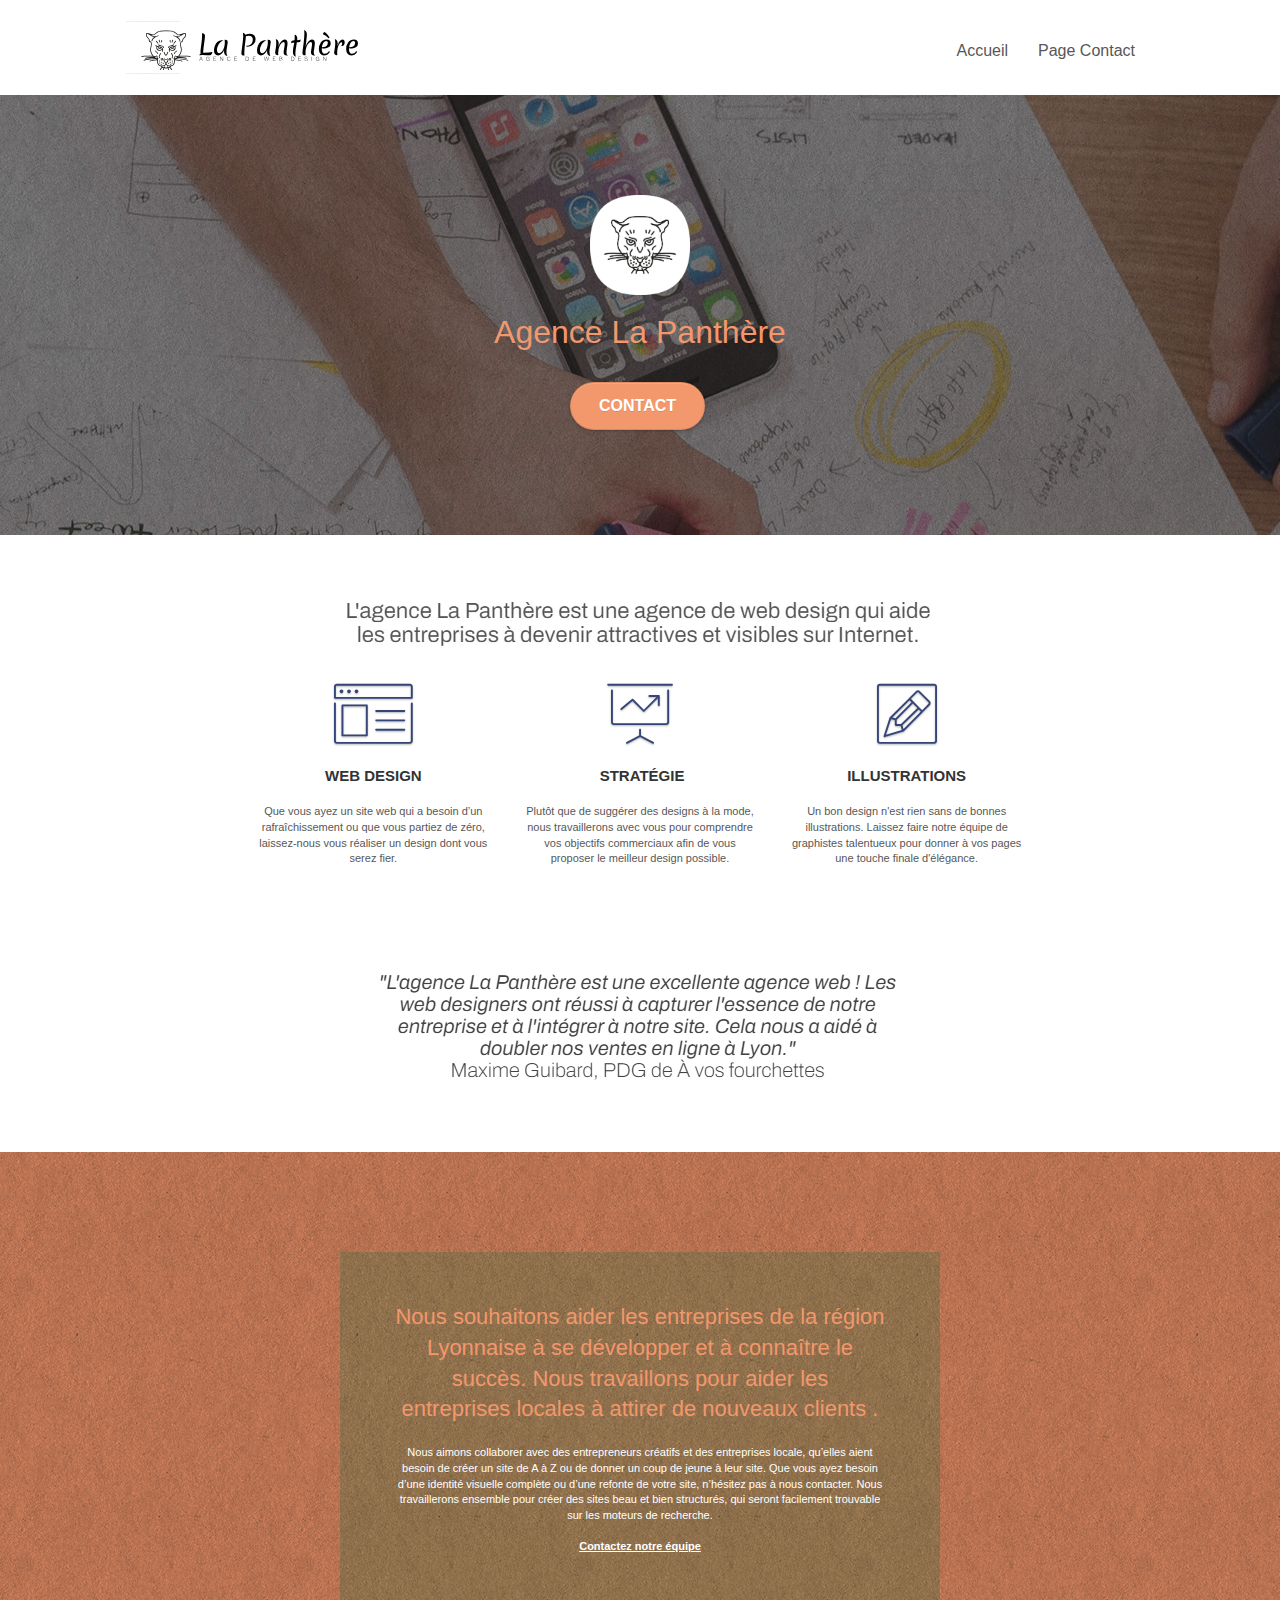
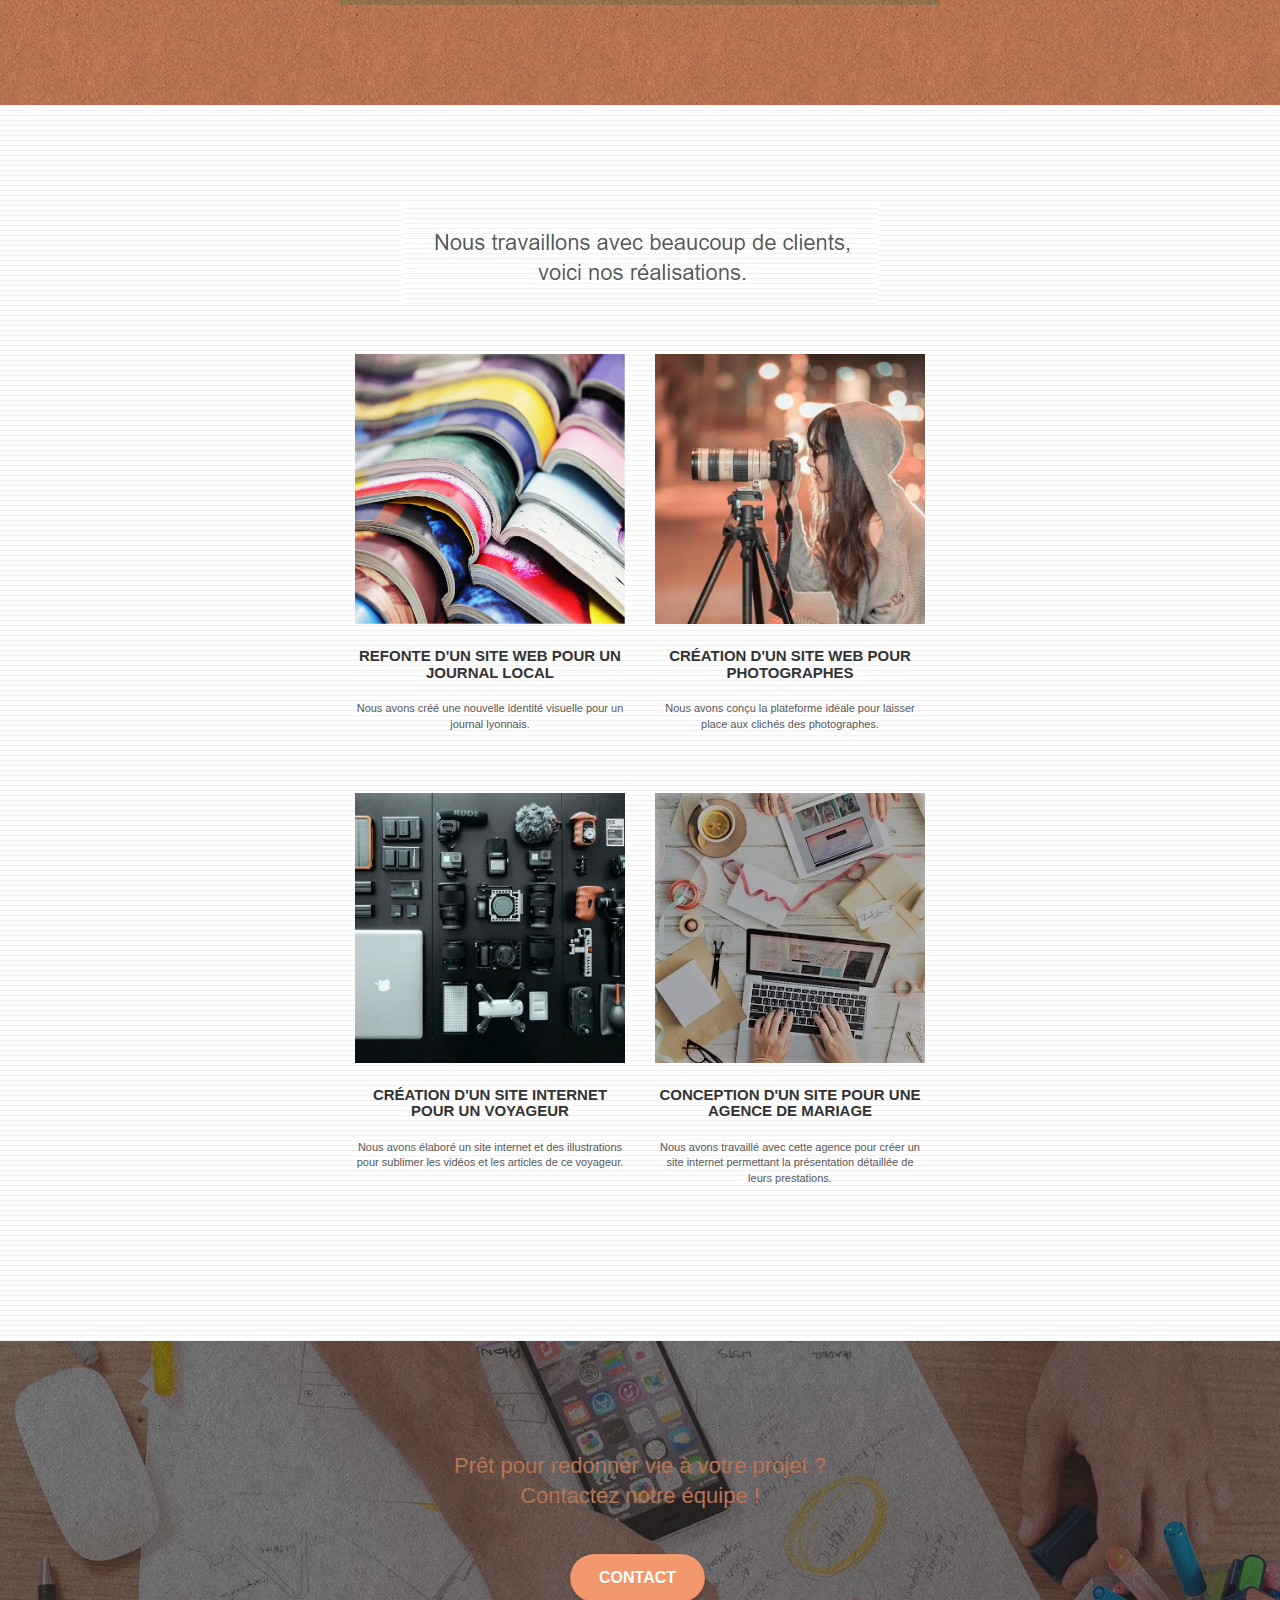
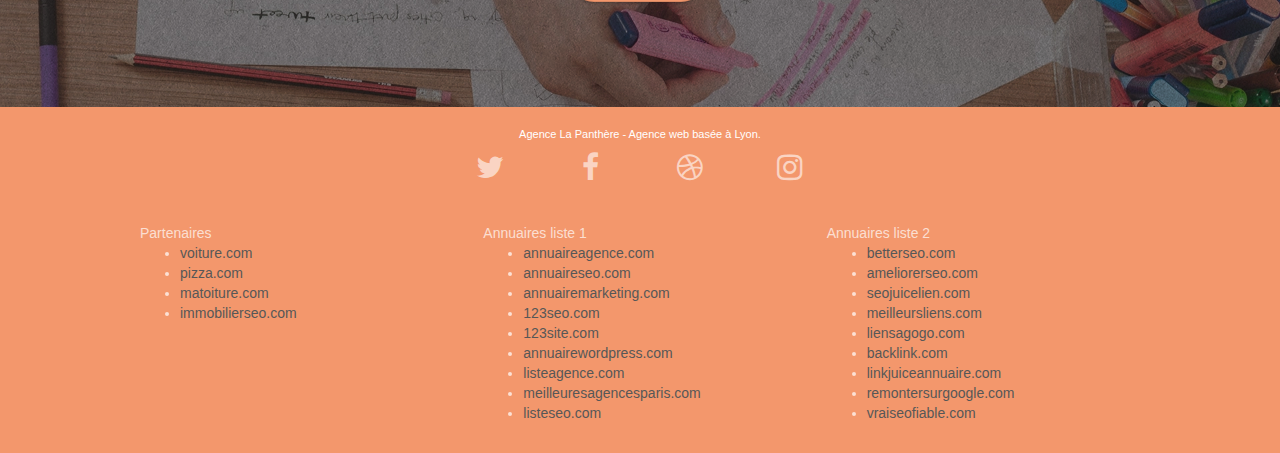
<file: index.html>
<!doctype html>
<html lang="Default">
<head>
    <meta charset="utf-8">
    <meta name="keywords" content="seo, google, site web, site internet, agence design paris, agence design, agence design,agence design,agence design,agence design,agence design,agence design,agence design,agence design">
	<meta name="google-site-verification" content="s9xJq3StBCVJVe2LNOdQ00LNfkdAblYZFu-t0XxMb1U" />
    <meta name="description" content="">
    <meta name="viewport" content="width=device-width, initial-scale=1.0, viewport-fit=cover">
    <link rel="shortcut icon" type="image/png" href="favicon.jpg">
    
	<link rel="stylesheet" type="text/css" href="./css/bootstrap.css">
	<link rel="stylesheet" type="text/css" href="style.css">
	<link rel="stylesheet" type="text/css" href="./css/font-awesome.css">
	<link rel="stylesheet" type="text/css" href="./css/et-line.css">
	
    
	<script src="./js/jquery-2.1.0.js"></script>
	<script src="./js/bootstrap.js"></script>
	<script src="./js/blocs.js"></script>
	<script src="./js/jquery.touchSwipe.js" defer></script>
	<script src="./js/gmaps.js"></script>

    <title>.</title>

    
<!-- Analytics -->
 
<!-- Analytics END -->
    
</head>
<body>
<!-- Principal conteneur -->
<div class="page-container">
    
<!-- bloc-0 -->
<div class="bloc bgc-white l-bloc " id="bloc-0">
	<div class="container bloc-sm">

		<nav class="navbar row">
			<div class="navbar-header">
				<div class="keywords" style="color:#cccccc;font-size:1px;">Agence web à paris, stratégie web, web design, illustrations, design de site web, site web, web, internet, site internet, site</div>
				<a class="navbar-brand" href="index.html"><img src="img/agence-la-panthere-monochrome.svg" alt="paris web design logo agence web meilleure agence" height="40" /></a>
				<div class="keywords" style="color:#cccccc;font-size:1px;">Agence web à paris, stratégie web, web design, illustrations, design de site web, site web, web, internet, site internet, site</div>
				<button id="nav-toggle" type="button" class="ui-navbar-toggle navbar-toggle" data-toggle="collapse" data-target=".navbar-1">
					<span class="sr-only">Toggle navigation</span><span class="icon-bar"></span><span class="icon-bar"></span><span class="icon-bar"></span>
				</button>
			</div>
			<div class="collapse navbar-collapse navbar-1 special-dropdown-nav">
				<ul class="site-navigation nav navbar-nav">
					<li>
						<a href="index.html">Accueil</a>
					</li>
					<li>
					</li>
					<li>
						<a href="contact.html">Page Contact</a>
					</li>
				</ul>
			</div>
		</nav>
	</div>
</div>
<!-- bloc-0 END -->

<!-- bloc-1-presentation -->
<div class="bloc bgc-dark-slate-blue bg-banniere d-bloc bg-t-edge bloc-bg-texture texture-paper b-parallax" id="bloc-1-hero">
	<div class="container bloc-lg">
		<div class="row tight-width-whitespace">
			<div class="col-sm-12">
				<img src="img/logo.webp" class="center-block image-resize-mode" width="100" alt="Agence La Panthère, agence web paris, création logo paris" />
				<h1 class="text-center hero-bloc-text tc-white ">
					Agence La Panthère
				</h1>
				<div class="text-center">
					<a href="contact.html" class="btn btn-lg btn-clean btn-rd cta-hero btn-atomic-tangerine" id="cta-hero">Contact</a>
				</div>
			</div>
		</div>
	</div>
</div>
<!-- bloc-1-presentation END -->

<!-- bloc-2-services -->
<div class="bloc bgc-white l-bloc" id="bloc-2-services">
	<div class="container bloc-md">
		<div class="row">
			<div class="col-sm-12 text-center">
				<img alt="agence web, agence web paris, web design paris, stratégie web" src="img/title.webp" />
			</div>
		</div>
		<div class="row voffset-lg med-width-whitespace">
			<div class="col-sm-4">
				<div class="text-center">
					<span class="et-icon-browser sm-shadow icon-dark-slate-blue icons icon-lg"></span>
				</div>
				<h3 class="mg-md text-center">
					Web design
				</h3>
				<p class="text-center ">
					Que vous ayez un site web qui a besoin d&rsquo;un rafraîchissement ou que vous partiez de zéro, laissez-nous vous réaliser un design dont vous serez fier.
				</p>
			</div>
			<div class="col-sm-4">
				<div class="text-center">
					<span class="et-icon-presentation sm-shadow icon-dark-slate-blue icons icon-lg"></span>
				</div>
				<h3 class="mg-md text-center">
					&nbsp;Stratégie
				</h3>
				<p class="text-center ">
					Plutôt que de suggérer des designs à la mode, nous travaillerons avec vous pour comprendre vos objectifs commerciaux afin de vous proposer le meilleur design possible.<br>
				</p>
			</div>
			<div class="col-sm-4">
				<div class="text-center">
					<span class="et-icon-edit sm-shadow icon-dark-slate-blue icons icon-lg"></span>
				</div>
				<h3 class="mg-md text-center">
					Illustrations
				</h3>
				<p class="text-center ">
					Un bon design n'est rien sans de bonnes illustrations. Laissez faire notre équipe de graphistes talentueux pour donner à vos pages une touche finale d'élégance.
				</p>
			</div>
		</div>
		<div class="row voffset-lg voffset">
			<div class="col-xs-12 col-md-8 col-md-offset-2 text-center">
				<img alt="agence web, agence web paris, web design paris, stratégie web" src="img/citation.webp" />

			</div>
		</div>
	</div>
</div>
<!-- bloc-2-services END -->

<!-- bloc-3-what-i-do -->
<div class="bloc tc-white bgc-atomic-tangerine bg-presentation d-bloc bloc-bg-texture texture-paper b-parallax" id="bloc-3-what-i-do">
	<div class="container bloc-lg">
		<div class="row tight-width-whitespace black-background">
			<div class="col-sm-12">
				<h2 class="mg-md text-center tc-white">
					Nous souhaitons aider les entreprises de la région Lyonnaise à se développer et à connaître le succès. Nous travaillons pour aider les entreprises locales à attirer de nouveaux clients .<br>
				</h2>
				<p class="text-center white">
					Nous aimons collaborer avec des entrepreneurs créatifs et des entreprises locale, qu’elles aient besoin de créer un site de A à Z ou de donner un coup de jeune à leur site. Que vous ayez besoin d’une identité visuelle complète ou d’une refonte de votre site, n’hésitez pas à nous contacter. Nous travaillerons ensemble pour créer des sites beau et bien structurés, qui seront facilement trouvable sur les moteurs de recherche. <br><br><a class="ltc-white bold-link" href="contact.html">Contactez notre équipe</a><br>
				</p>
			</div>
		</div>
	</div>
</div>
<!-- bloc-3-what-i-do END -->

<!-- bloc-4-portfolio -->
<div class="bloc bgc-white bg-lines-h2-bg bg-repeat l-bloc" id="bloc-4-portfolio">
	<div class="container bloc-lg">
		<div class="row">
			<div class="col-sm-12 text-center">
				<img alt="agence web, agence web paris, web design paris, stratégie web" src="img/title2.webp" />
			</div>
		</div>
		<div class="row tight-width-whitespace portfolio-row">
			<div class="col-sm-6">
				<a href="#" data-lightbox="img/1.webp" data-gallery-id="gallery-1" data-caption="Refonte d'un site web pour un journal local" data-frame="snapshot-lb"><img src="img/1.webp" alt="paris web design logo agence web meilleure agence et refonte site web journal" class="img-responsive portfolio-thumb" /></a>
				<h3 class="mg-md text-center">
					Refonte d'un site web pour un journal local
				</h3>
				<p class="text-center">
					Nous avons créé une nouvelle identité visuelle pour un journal lyonnais.
				</p>
			</div>
			<div class="col-sm-6">
				<a href="#" data-lightbox="img/2.webp" data-gallery-id="gallery-1" data-caption="Création d'un site web pour photographes" data-frame="snapshot-lb"><img src="img/2.webp" class="img-responsive portfolio-thumb" alt="paris web design logo agence web meilleure agence, Création d'un site web pour photographes" /></a>
				<h3 class="mg-md text-center">
					Création d'un site web pour photographes
				</h3>
				<p class="text-center">
					Nous avons conçu la plateforme idéale pour laisser place aux clichés des photographes.
				</p>
			</div>
		</div>
		<div class="row tight-width-whitespace portfolio-row">
			<div class="col-sm-6">
				<a href="#" data-lightbox="img/3.webp" data-gallery-id="gallery-1" data-caption="Création d'un site internet pour un voyageur" data-frame="snapshot-lb"><img src="img/3.webp" class="img-responsive portfolio-thumb" alt="paris web design logo agence web meilleure agence, Création d'un site web pour voyageur"/></a>
				<h3 class="mg-md text-center">
					Création d'un site internet pour un voyageur
				</h3>
				<p class="text-center">
					Nous avons élaboré un site internet et des illustrations pour sublimer les vidéos et les articles de ce voyageur.
				</p>
			</div>
			<div class="col-sm-6">
				<a href="#" data-lightbox="img/4.webp" data-gallery-id="gallery-1" data-caption="Conception d'un site pour une agence de mariage" data-frame="snapshot-lb"><img src="img/4.webp" class="img-responsive portfolio-thumb" alt="paris web design logo agence web meilleure agence, Création d'un site web pour agence de mariage" /></a>
				<h3 class="mg-md text-center">
					Conception d'un site pour une agence de mariage
				</h3>
				<p class="text-center">
					Nous avons travaillé avec cette agence pour créer un site internet permettant la présentation détaillée de leurs prestations.
				</p>
			</div>
		</div>
	</div>
</div>
<!-- bloc-4-portfolio END -->

<!-- bloc-5-cta -->
<div class="bloc bgc-dark-slate-blue bg-banniere d-bloc bloc-bg-texture texture-paper" id="bloc-5-cta">
	<div class="container bloc-lg">
		<div class="row">
			<h2 class="mg-md text-center tc-white">
				Prêt pour redonner vie à votre projet ?<br>Contactez notre équipe !
			</h2>
			<div class="col-sm-12 text-center">
				<a href="contact.html" class="btn btn-atomic-tangerine btn-clean btn-rd btn-lg cta-hero">Contact</a>
			</div>
		</div>
	</div>
</div>
<!-- bloc-5-cta END -->

<!-- Footer - bloc-8 -->
<div class="bloc bgc-atomic-tangerine d-bloc" id="bloc-8">
	<div class="container bloc-sm">
		<div class="row">
			<div class="col-sm-12">
				<p class="text-center white">
					Agence La Panthère - Agence web basée à Lyon.<br>
				</p>
				<div class="row row-no-gutters social">
					<div class="col-sm-3">
						<div class="text-center">
							<a class="social" href="index.html"><span class="fa fa-twitter icon-md"></span></a>
						</div>
					</div>
					<div class="col-sm-3">
						<div class="text-center">
							<a class="social" href="index.html"><span class="fa fa-facebook icon-md"></span></a>
						</div>
					</div>
					<div class="col-sm-3">
						<div class="text-center">
							<a class="social" href="index.html"><span class="fa fa-dribbble icon-md"></span></a>
						</div>
					</div>
					<div class="col-sm-3">
						<div class="text-center">
							<a class="social" href="index.html"><span class="fa fa-instagram icon-md"></span></a>
						</div>
					</div>
					<div class="keywords" style="color:#F3976C;">Agence web à paris, stratégie web, web design, illustrations, design de site web, site web, web, internet, site internet, site</div>
				</div>
				<div class="row">
					<div class="col-sm-4">
						Partenaires
							<ul>
								<li><a href="voiture.com">voiture.com</a></li>
								<li><a href="pizza.com">pizza.com</a></li>
								<li><a href="matoiture.com">matoiture.com</a></li>
								<li><a href="immobilierseo.com">immobilierseo.com</a></li>
							</ul>		
					</div>
					<div class="col-sm-4">
						Annuaires liste 1
						<ul>
							<li><a href="annuaireagence.com">annuaireagence.com</a></li>
							<li><a href="annuaireseo.com">annuaireseo.com</a></li>
							<li><a href="annuairemarketing.com">annuairemarketing.com</a></li>
							<li><a href="123seoture.com">123seo.com</a></li>
							<li><a href="123site.com">123site.com</a></li>
							<li><a href="annuairewordpress.com">annuairewordpress.com</a></li>
							<li><a href="listeagence.com">listeagence.com</a></li>
							<li><a href="meilleuresagencesparis.com">meilleuresagencesparis.com</a></li>
							<li><a href="listeseo.com">listeseo.com</a></li>
						</ul>
					</div>
					<div class="col-sm-4">
						Annuaires liste 2
						<ul>
							<li><a href="betterseo.com">betterseo.com</a></li>
							<li><a href="ameliorerseo.com">ameliorerseo.com</a></li>
							<li><a href="seojuicelien.com">seojuicelien.com</a></li>
							<li><a href="meilleursliens.com">meilleursliens.com</a></li>
							<li><a href="liensagogo.com">liensagogo.com</a></li>
							<li><a href="backlink.com">backlink.com</a></li>
							<li><a href="linkjuiceannuaire.com">linkjuiceannuaire.com</a></li>
							<li><a href="remontersurgoogle.com">remontersurgoogle.com</a></li>
							<li><a href="vraiseofiable.com">vraiseofiable.com</a></li>
						</ul>
					</div>
				</div>
			</div>
		</div>
	</div>
</div>
<!-- Footer - bloc-8 END -->

</div>
<!-- Principal conteneur END -->
    

</body>
</html>
</file>
<file: style.css>
body {
    margin: 0;
    padding: 0;
    background: #FFF;
    overflow-x: hidden;
    -webkit-font-smoothing: antialiased;
    -moz-osx-font-smoothing: grayscale;
}

a,
button {
    transition: all .3s ease-in-out;
    outline: none!important;
}

a:hover {
    text-decoration: none;
    cursor: pointer;
}

#page-loading-blocs-notifaction {
    position: fixed;
    top: 0;
    bottom: 0;
    width: 100%;
    z-index: 100000;
    background: #FFFFFF url("img/pageload-spinner.gif") no-repeat center center;
}

.bloc {
    width: 100%;
    clear: both;
    background: 50% 50% no-repeat;
    padding: 0 50px;
    -webkit-background-size: cover;
    -moz-background-size: cover;
    -o-background-size: cover;
    background-size: cover;
    position: relative;
}

.bloc .container {
    padding-left: 0;
    padding-right: 0;
}

.bloc-lg {
    padding: 100px 50px;
}

.bloc-md {
    padding: 50px;
}

.bloc-sm {
    padding: 20px 50px;
}

.bg-center,
.bg-l-edge,
.bg-r-edge,
.bg-t-edge,
.bg-b-edge,
.bg-tl-edge,
.bg-bl-edge,
.bg-tr-edge,
.bg-br-edge,
.bg-repeat {
    -webkit-background-size: auto!important;
    -moz-background-size: auto!important;
    -o-background-size: auto!important;
    background-size: auto!important;
}

.bg-repeat {
    background: repeat;
}

.bg-t-edge {
    background: top no-repeat;
}

.bloc-bg-texture::before {
    content: "";
    background-size: 2px 2px;
    position: absolute;
    top: 0;
    bottom: 0;
    left: 0;
    right: 0;
}

.texture-paper::before {
    background: url("img/texture-paper.webp");
    background-size: 280px 280px;
}

.b-parallax {
    background-attachment: fixed;
}

.d-bloc {
    color: rgba(255, 255, 255, .7);
}

.d-bloc button:hover {
    color: rgba(255, 255, 255, .9);
}

.d-bloc .icon-round,
.d-bloc .icon-square,
.d-bloc .icon-rounded,
.d-bloc .icon-semi-rounded-a,
.d-bloc .icon-semi-rounded-b {
    border-color: rgba(255, 255, 255, .9);
}

.d-bloc .divider-h span {
    border-color: rgba(255, 255, 255, .2);
}

.d-bloc .a-btn,
.d-bloc .navbar a,
.d-bloc .navbar-brand,
.d-bloc a .icon-sm,
.d-bloc a .icon-md,
.d-bloc a .icon-lg,
.d-bloc a .icon-xl,
.d-bloc h1 a,
.d-bloc h2 a,
.d-bloc h3 a,
.d-bloc h4 a,
.d-bloc h5 a,
.d-bloc h6 a,
.d-bloc p a {
    color: rgba(255, 255, 255, .6);
}

.d-bloc .a-btn:hover,
.d-bloc .navbar a:hover,
.d-bloc .navbar-brand:hover,
.d-bloc a:hover .icon-sm,
.d-bloc a:hover .icon-md,
.d-bloc a:hover .icon-lg,
.d-bloc a:hover .icon-xl,
.d-bloc h1 a:hover,
.d-bloc h2 a:hover,
.d-bloc h3 a:hover,
.d-bloc h4 a:hover,
.d-bloc h5 a:hover,
.d-bloc h6 a:hover,
.d-bloc p a:hover {
    color: rgba(255, 255, 255, 1);
}

.d-bloc .navbar-toggle .icon-bar {
    background: rgba(255, 255, 255, 1);
}

.d-bloc .btn-wire,
.d-bloc .btn-wire:hover {
    color: rgba(255, 255, 255, 1);
    border-color: rgba(255, 255, 255, 1);
}

.d-bloc .panel {
    color: rgba(0, 0, 0, .5);
}

.d-bloc .panel button:hover {
    color: rgba(0, 0, 0, .7);
}

.d-bloc .panel icon {
    border-color: rgba(0, 0, 0, .7);
}

.d-bloc .panel .divider-h span {
    border-color: rgba(0, 0, 0, .1);
}

.d-bloc .panel .a-btn {
    color: rgba(0, 0, 0, .6);
}

.d-bloc .panel .a-btn:hover {
    color: rgba(0, 0, 0, 1);
}

.d-bloc .panel .btn-wire,
.d-bloc .panel .btn-wire:hover {
    color: rgba(0, 0, 0, .7);
    border-color: rgba(0, 0, 0, .3);
}

.d-bloc .panel,
.l-bloc {
    color: rgba(0, 0, 0, .5);
}

.d-bloc .panel button:hover,
.l-bloc button:hover {
    color: rgba(0, 0, 0, .7);
}

.l-bloc .icon-round,
.l-bloc .icon-square,
.l-bloc .icon-rounded,
.l-bloc .icon-semi-rounded-a,
.l-bloc .icon-semi-rounded-b {
    border-color: rgba(0, 0, 0, .7);
}

.d-bloc .panel .divider-h span,
.l-bloc .divider-h span {
    border-color: rgba(0, 0, 0, .1);
}

.d-bloc .panel .a-btn,
.l-bloc .a-btn,
.l-bloc .navbar a,
.l-bloc .navbar-brand,
.l-bloc a .icon-sm,
.l-bloc a .icon-md,
.l-bloc a .icon-lg,
.l-bloc a .icon-xl,
.l-bloc h1 a,
.l-bloc h2 a,
.l-bloc h3 a,
.l-bloc h4 a,
.l-bloc h5 a,
.l-bloc h6 a,
.l-bloc p a {
    color: rgba(0, 0, 0, .6);
}

.d-bloc .panel .a-btn:hover,
.l-bloc .a-btn:hover,
.l-bloc .navbar a:hover,
.l-bloc .navbar-brand:hover,
.l-bloc a:hover .icon-sm,
.l-bloc a:hover .icon-md,
.l-bloc a:hover .icon-lg,
.l-bloc a:hover .icon-xl,
.l-bloc h1 a:hover,
.l-bloc h2 a:hover,
.l-bloc h3 a:hover,
.l-bloc h4 a:hover,
.l-bloc h5 a:hover,
.l-bloc h6 a:hover,
.l-bloc p a:hover {
    color: rgba(0, 0, 0, 1);
}

.l-bloc .navbar-toggle .icon-bar {
    color: rgba(0, 0, 0, .6);
}

.d-bloc .panel .btn-wire,
.d-bloc .panel .btn-wire:hover,
.l-bloc .btn-wire,
.l-bloc .btn-wire:hover {
    color: rgba(0, 0, 0, .7);
    border-color: rgba(0, 0, 0, .3);
}

.voffset {
    margin-top: 30px;
}

.voffset-lg {
    margin-top: 80px;
}

.row-no-gutters {
    margin-right: 0;
    margin-left: 0;
}

.row.row-no-gutters > [class^="col-"],
.row.row-no-gutters > [class*=" col-"] {
    padding-right: 0;
    padding-left: 0;
}

#bloc-1-hero h1 {
    font-size: 32px;
}

.navbar {
    margin-bottom: 0;
    z-index: 1;
}

.navbar-brand {
    height: auto;
    padding: 3px 15px;
    font-size: 25px;
    font-weight: normal;
    font-weight: 600;
    line-height: 44px;
}

.navbar-brand img {
    max-height: 200px;
    margin: 0 5px 0 0;
    display: inline;
}

.navbar-brand img[src$=svg] {
    min-width: 100px;
}

.nav-center .navbar-brand img {
    margin: 0;
}

.navbar .nav {
    padding-top: 2px;
    margin-right: -16px;
    float: right;
    z-index: 1;
}

.nav > li {
    float: left;
    margin-top: 4px;
    font-size: 16px;
}

.navbar-nav .open .dropdown-menu > li > a {
    text-align: inherit;
}

.nav > li a:hover,
.nav > li a:focus {
    background: transparent;
}

.navbar-toggle {
    margin: 10px 10px 0 0;
    border: 0px;
}

.navbar-toggle:hover {
    background: transparent!important;
}

.navbar-toggle .icon-bar {
    background-color: rgba(0, 0, 0, .5);
    width: 26px;
}

.nav-invert .navbar .nav {
    float: left;
}

.nav-invert .navbar-header,
.nav-invert .navbar-brand {
    float: right;
    position: relative;
    z-index: 2;
}

@media (min-width: 768px) {
    .site-navigation {
        position: absolute;
        top: 50%;
        right: 20px;
        transform: translate(0, -50%);
        -webkit-transform: translateY(-50%);
    }
    .nav > li .dropdown-menu a,
    .nav > li .dropdown-menu a:hover {
        color: #484848;
    }
    .nav-invert .site-navigation {
        left: 0;
        right: 0;
    }
    .nav-center {
        text-align: center;
    }
    .nav-center .navbar-header {
        width: 100%;
    }
    .nav-center .navbar-header,
    .nav-center .navbar-brand,
    .nav-center .nav > li {
        float: none;
        display: inline-block;
    }
    .nav-center .site-navigation {
        position: relative;
        width: 100%;
        right: 0;
        margin-right: 0px;
        margin-top: 20px;
    }
    .nav-center.mini-nav .navbar-toggle {
        float: none;
        margin: 10px auto 0;
    }
}

.nav > li > .dropdown a {
    background: none!important;
    display: block;
    padding: 14px 15px;
}

nav .caret {
    margin: 0 5px;
}

.dropdown-menu .dropdown-menu {
    top: -8px;
    left: 100%;
}

.dropdown-menu .dropmenu-flow-right {
    top: 100%;
    left: 0;
    margin-left: -1px;
    border-top-left-radius: 0;
    border-top-right-radius: 0;
}

.dropdown-menu .dropdown span {
    border: 4px solid black;
    border-top-color: transparent;
    border-right-color: transparent;
    border-bottom-color: transparent;
    margin: 6px -5px 0 0!important;
    float: right;
}

.mg-md {
    margin-top: 10px;
    margin-bottom: 20px;
}

.mg-lg {
    margin-top: 10px;
    margin-bottom: 40px;
}

.btn {
    margin: 0 5px 5px 0;
}

.btn.pull-right {
    margin: 0 0 5px 5px;
}

.btn-d,
.btn-d:hover,
.btn-d:focus {
    color: #FFF;
    background: rgba(0, 0, 0, .3);
}

button {
    outline: none!important;
}

.btn-rd {
    border-radius: 40px;
}

.btn-clean {
    border: 1px solid rgba(0, 0, 0, .08);
    border-bottom-color: rgba(0, 0, 0, .1);
    text-shadow: 0 1px 0 rgba(0, 0, 1, .1);
    box-shadow: 0 1px 3px rgba(0, 0, 1, .25), inset 0 1px 0 0 rgba(255, 255, 255, .15);
}

.icon-md {
    font-size: 30px!important;
}

.icon-lg {
    font-size: 60px!important;
}

.sm-shadow {
    text-shadow: 0 1px 2px rgba(0, 0, 0, .3);
}

.panel-sq,
.panel-sq .panel-heading,
.panel-sq .panel-footer {
    border-radius: 0;
}

.panel-rd {
    border-radius: 30px;
}

.panel-rd .panel-heading {
    border-radius: 29px 29px 0 0;
}

.panel-rd .panel-footer {
    border-radius: 0 0 29px 29px;
}

.form-control {
    border-color: rgba(0, 0, 0, .1);
    box-shadow: none;
}

.scrollToTop {
    width: 40px;
    height: 40px;
    position: fixed;
    bottom: 20px;
    right: 20px;
    opacity: 0;
    z-index: 500;
    transition: all .3s ease-in-out;
}

.scrollToTop span {
    margin-top: 6px;
}

.showScrollTop {
    font-size: 14px;
    opacity: 1;
}

a[data-lightbox] {
    position: relative;
    display: block;
    text-align: center;
}

a[data-lightbox]:hover::before {
    content: "+";
    font-family: "HelveticaNeue-Light", "Helvetica Neue Light", "Helvetica Neue", Helvetica, Arial;
    font-size: 32px;
    width: 50px;
    height: 50px;
    margin-left: -25px;
    border-radius: 50%;
    background: rgba(0, 0, 0, .6);
    color: #FFF;
    font-weight: 100;
    z-index: 1;
    position: absolute;
    top: 50%;
    transform: translateY(-50%);
    -webkit-transform: translateY(-50%);
}

a[data-lightbox]:hover img {
    opacity: 0.6;
    -webkit-animation-fill-mode: none;
    animation-fill-mode: none;
}

#lightbox-modal {
    display: flex;
    align-items: center;
}

#lightbox-modal .modal-dialog {
    width: 90%;
    max-width: 900px;
    margin: 0 auto 0;
}

#lightbox-modal .modal-dialog img {
    max-height: 90vh;
    margin: 0 auto;
}

.lightbox-caption {
    padding: 20px;
    color: #FFF;
    background: rgba(0, 0, 0, .5);
    position: absolute;
    left: 15px;
    right: 15px;
    bottom: 5px;
}

.close-lightbox {
    color: #FFF;
    font-size: 30px;
    position: absolute;
    top: 20px;
    right: 20px;
    z-index: 20;
    background: rgba(0, 0, 0, .5);
    border: none;
    line-height: 30px;
    padding: 0 9px 5px;
    opacity: 0.3;
}

.close-lightbox:hover,
.next-lightbox:hover,
.prev-lightbox:hover {
    opacity: 1.0;
    color: #FFF;
}

.next-lightbox,
.prev-lightbox {
    font-size: 20px;
    color: rgba(255, 255, 255, .9);
    background: rgba(0, 0, 0, .5);
    transition: all .2s ease-in-out;
    position: absolute;
    top: 45%;
    z-index: 1;
    opacity: 0.4;
}

.next-lightbox {
    padding: 6px 8px 1px 13px;
    right: 25px;
}

.prev-lightbox {
    padding: 6px 13px 1px 10px;
    left: 25px;
}

.snapshot-lb .modal-body {
    padding-bottom: 45px;
}

.snapshot-lb .lightbox-caption {
    padding: 0;
    color: rgba(0, 0, 0, .5);
    background: none;
}

h1,
h2,
h3,
h4,
h5,
h6,
p,
label,
.btn,
a {
    font-family: "helvetica";
    font-weight: 400;
    color: #575757!important;
}

.container {
    max-width: 1000px;
}

.hero-bloc-text {
    font-size: 38px;
}

.hero-bloc-text-sub {
    font-size: 36px;
}

.statement-bloc-text {
    line-height: 26px;
    font-style: italic;
    font-size: 20px;
    text-align: center;
    font-weight: lighter;
    max-width: 520px;
    margin: auto auto auto auto;
}

p {
    font-size: 11px;
}

.tight-width-whitespace {
    max-width: 600px;
    margin: auto auto auto auto;
}

.h1 {
    font-size: 20px;
    font-family: "Open Sans";
}

.cta-hero {
    margin-top: 22px;
    color: #FFFFFF!important;
    text-transform: uppercase;
    padding: 12px 28px 12px 28px;
    font-size: 16px;
    font-weight: 700;
}

.social {
    max-width: 400px;
    margin: auto auto auto auto;
}

h2 {
    font-size: 22px;
    line-height: 1.4em;
}

h3 {
    font-size: 15px;
    text-transform: uppercase;
    font-weight: 700;
    color: #333333!important;
}

.med-width-whitespace {
    max-width: 800px;
    margin: auto auto auto auto;
    box-shadow: 0px 0px 0px #000000;
}

h1 {
    color: #333333!important;
}

h4 {
    color: #333333!important;
}

.icons {
    margin-bottom: 14px;
    margin-top: 24px;
}

.white {
    color: #FFFFFF!important;
}

.portfolio-thumb {
    margin-bottom: 24px;
}

.portfolio-row {
    margin-bottom: 44px;
    margin-top: 50px;
}

.avatar {
    box-shadow: 0px 4px 9px rgba(0, 0, 0, 0.3);
}

.black-background {
    background-color: rgba(165, 147, 99, 0.7);
    padding: 40px 40px 40px 40px;
}

.bold-link {
    font-weight: 900;
    text-decoration: underline!important;
}

.bgc-white {
    background-color: #FFFFFF;
}

.bgc-dark-slate-blue {
    background-color: #364577;
}

.bgc-atomic-tangerine {
    background-color: #F3976C;
}

.tc-white {
    color: #F3976C!important;
}

.btn-atomic-tangerine {
    background: #F3976C;
    color: #FFFFFF!important;
}

.btn-atomic-tangerine:hover {
    background: #c27956!important;
    color: #FFFFFF!important;
}

.ltc-white {
    color: #FFFFFF!important;
}

.ltc-white:hover {
    color: #cccccc!important;
}

.ltc-atomic-tangerine {
    color: #F3976C!important;
}

.ltc-atomic-tangerine:hover {
    color: #c27956!important;
}

.icon-dark-slate-blue {
    color: #364577!important;
    border-color: #364577!important;
}

.bg-dots-bg {
    background-image: url("img/dots-bg.webp");
}

.bg-lines-h2-bg {
    background-image: url("img/lines-h2-bg.webp");
}

.bg-banniere {
    background-image: url("img/agence-la-panthere.webp");
}

.bg-presentation {
    background-image: url("img/image-de-presentation.webp");
}

@media (max-width: 1024px) {
    .bloc {
        padding-left: 20px;
        padding-right: 20px;
    }
    .bloc.full-width-bloc,
    .bloc-tile-2.full-width-bloc .container,
    .bloc-tile-3.full-width-bloc .container,
    .bloc-tile-4.full-width-bloc .container {
        padding-left: 0;
        padding-right: 0;
    }
}

@media (max-width: 992px) and (min-width: 768px) {
    .navbar .nav {
        max-width: 80%
    }
    .nav-center.navbar .nav {
        max-width: 100%
    }
}

@media only screen and (min-device-width: 768px) and (max-device-width: 1024px) and (orientation: landscape) {
    .b-parallax {
        background-attachment: scroll;
    }
}

@media only screen and (min-device-width: 1024px) and (max-device-width: 1366px) and (-webkit-min-device-pixel-ratio: 1.5) {
    .b-parallax {
        background-attachment: scroll;
    }
}

@media (max-width: 991px) {
    .container {
        width: 100%;
    }
    .b-parallax {
        background-attachment: scroll;
    }
    .page-container,
    #hero-bloc {
        overflow-x: hidden;
        position: relative;
    }
    .bloc {
        padding-left: constant(safe-area-inset-left);
        padding-right: constant(safe-area-inset-right);
    }
    .bloc-group,
    .bloc-group .bloc {
        display: block;
        width: 100%;
    }
    .bloc-fill-screen .fill-bloc-top-edge,
    .bloc-fill-screen .fill-bloc-bottom-edge {
        padding: 0 20px;
        padding-left: constant(safe-area-inset-left);
        padding-right: constant(safe-area-inset-right);
    }
}

@media (max-width: 767px) {
    .page-container {
        overflow-x: hidden;
        position: relative;
    }
    h1,
    h2,
    h3,
    h4,
    h5,
    h6,
    p,
    #disqus_thread {
        padding-left: 10px!important;
        padding-right: 10px!important;
    }
    .b-parallax {
        background-attachment: scroll;
    }
    .navbar .nav {
        padding-top: 0;
        border-top: 1px solid rgba(0, 0, 0, .2);
        float: none!important;
    }
    .navbar.row {
        margin-left: 0;
        margin-right: 0;
    }
    .site-navigation {
        position: inherit;
        transform: none;
        -webkit-transform: none;
        -ms-transform: none;
    }
    .nav > li {
        margin-top: 0;
        border-bottom: 1px solid rgba(0, 0, 0, .1);
        background: rgba(0, 0, 0, .05);
        text-align: left;
        padding-left: 15px;
        width: 100%;
    }
    .nav > li:hover {
        background: rgba(0, 0, 0, .08);
    }
    .dropdown .dropdown a .caret {
        float: none;
        margin: 5px 0 0 10px!important;
        border: 4px solid black;
        border-bottom-color: transparent;
        border-right-color: transparent;
        border-left-color: transparent;
    }
    #hero-bloc .navbar .nav {
        background: rgba(0, 0, 0, .8);
    }
    #hero-bloc .navbar .nav a {
        color: rgba(255, 255, 255, .6);
    }
    .hero {
        padding: 50px 0;
    }
    .hero-nav {
        left: -1px;
        right: -1px;
    }
    .navbar-collapse {
        padding: 0;
        overflow-x: hidden;
        -webkit-box-shadow: none;
        box-shadow: none;
    }
    .navbar-brand img {
        max-height: 40px;
        width: auto;
    }
    .nav-invert .navbar-header {
        float: none;
        width: 100%;
    }
    .nav-invert .navbar-toggle {
        float: left;
        margin-left: 10px;
    }
    .bloc {
        padding-left: 0;
        padding-right: 0;
    }
    .bloc-xxl,
    .bloc-xl,
    .bloc-lg {
        padding: 40px 0;
    }
    .bloc-sm,
    .bloc-md {
        padding-left: 0;
        padding-right: 0;
    }
    .bloc-tile-2 .container,
    .bloc-tile-3 .container,
    .bloc-tile-4 .container,
    .bloc-fill-screen .fill-bloc-top-edge,
    .bloc-fill-screen .fill-bloc-bottom-edge {
        padding-left: 0;
        padding-right: 0;
    }
    .a-block {
        padding: 0 10px;
    }
    .btn-dwn {
        display: none;
    }
    .voffset {
        margin-top: 5px;
    }
    .voffset-md {
        margin-top: 20px;
    }
    .voffset-lg {
        margin-top: 30px;
    }
    form {
        padding: 5px;
    }
    .close-lightbox {
        display: inline-block;
    }
    .blocsapp-device-iphone5 {
        background-size: 216px 425px;
        padding-top: 60px;
        width: 216px;
        height: 425px;
    }
    .blocsapp-device-iphone5 img {
        width: 180px;
        height: 320px;
    }
}

@media (max-width: 400px) {
    .bloc {
        padding-left: 0;
        padding-right: 0;
    }
}

@media (max-width: 767px) {
    .bloc-mob-center-text {
        text-align: center;
    }
}
</file>
<file: css/et-line.css>
@font-face {
    font-family: et-line;
    src: url(../fonts/et-line.eot);
    src: url(../fonts/et-line.eot?#iefix) format('embedded-opentype'), url(../fonts/et-line.woff) format('woff'), url(../fonts/et-line.ttf) format('truetype'), url(../fonts/et-line.svg#et-line) format('svg');
    font-weight: 400;
    font-style: normal
}

.et-icon-adjustments,
.et-icon-alarmclock,
.et-icon-anchor,
.et-icon-aperture,
.et-icon-attachment,
.et-icon-bargraph,
.et-icon-basket,
.et-icon-beaker,
.et-icon-bike,
.et-icon-book-open,
.et-icon-briefcase,
.et-icon-browser,
.et-icon-calendar,
.et-icon-camera,
.et-icon-caution,
.et-icon-chat,
.et-icon-circle-compass,
.et-icon-clipboard,
.et-icon-clock,
.et-icon-cloud,
.et-icon-compass,
.et-icon-desktop,
.et-icon-dial,
.et-icon-document,
.et-icon-documents,
.et-icon-download,
.et-icon-dribbble,
.et-icon-edit,
.et-icon-envelope,
.et-icon-expand,
.et-icon-facebook,
.et-icon-flag,
.et-icon-focus,
.et-icon-gears,
.et-icon-genius,
.et-icon-gift,
.et-icon-global,
.et-icon-globe,
.et-icon-googleplus,
.et-icon-grid,
.et-icon-happy,
.et-icon-hazardous,
.et-icon-heart,
.et-icon-hotairballoon,
.et-icon-hourglass,
.et-icon-key,
.et-icon-laptop,
.et-icon-layers,
.et-icon-lifesaver,
.et-icon-lightbulb,
.et-icon-linegraph,
.et-icon-linkedin,
.et-icon-lock,
.et-icon-magnifying-glass,
.et-icon-map,
.et-icon-map-pin,
.et-icon-megaphone,
.et-icon-mic,
.et-icon-mobile,
.et-icon-newspaper,
.et-icon-notebook,
.et-icon-paintbrush,
.et-icon-paperclip,
.et-icon-pencil,
.et-icon-phone,
.et-icon-picture,
.et-icon-pictures,
.et-icon-piechart,
.et-icon-presentation,
.et-icon-pricetags,
.et-icon-printer,
.et-icon-profile-female,
.et-icon-profile-male,
.et-icon-puzzle,
.et-icon-quote,
.et-icon-recycle,
.et-icon-refresh,
.et-icon-ribbon,
.et-icon-rss,
.et-icon-sad,
.et-icon-scissors,
.et-icon-scope,
.et-icon-search,
.et-icon-shield,
.et-icon-speedometer,
.et-icon-strategy,
.et-icon-streetsign,
.et-icon-tablet,
.et-icon-target,
.et-icon-telescope,
.et-icon-toolbox,
.et-icon-tools,
.et-icon-tools-2,
.et-icon-trophy,
.et-icon-tumblr,
.et-icon-twitter,
.et-icon-upload,
.et-icon-video,
.et-icon-wallet,
.et-icon-wine {
    font-family: et-line;
    speak: none;
    font-style: normal;
    font-weight: 400;
    font-variant: normal;
    text-transform: none;
    line-height: 1;
    -webkit-font-smoothing: antialiased;
    -moz-osx-font-smoothing: grayscale;
    display: inline-block
}

.et-icon-mobile:before {
    content: "\e000"
}

.et-icon-laptop:before {
    content: "\e001"
}

.et-icon-desktop:before {
    content: "\e002"
}

.et-icon-tablet:before {
    content: "\e003"
}

.et-icon-phone:before {
    content: "\e004"
}

.et-icon-document:before {
    content: "\e005"
}

.et-icon-documents:before {
    content: "\e006"
}

.et-icon-search:before {
    content: "\e007"
}

.et-icon-clipboard:before {
    content: "\e008"
}

.et-icon-newspaper:before {
    content: "\e009"
}

.et-icon-notebook:before {
    content: "\e00a"
}

.et-icon-book-open:before {
    content: "\e00b"
}

.et-icon-browser:before {
    content: "\e00c"
}

.et-icon-calendar:before {
    content: "\e00d"
}

.et-icon-presentation:before {
    content: "\e00e"
}

.et-icon-picture:before {
    content: "\e00f"
}

.et-icon-pictures:before {
    content: "\e010"
}

.et-icon-video:before {
    content: "\e011"
}

.et-icon-camera:before {
    content: "\e012"
}

.et-icon-printer:before {
    content: "\e013"
}

.et-icon-toolbox:before {
    content: "\e014"
}

.et-icon-briefcase:before {
    content: "\e015"
}

.et-icon-wallet:before {
    content: "\e016"
}

.et-icon-gift:before {
    content: "\e017"
}

.et-icon-bargraph:before {
    content: "\e018"
}

.et-icon-grid:before {
    content: "\e019"
}

.et-icon-expand:before {
    content: "\e01a"
}

.et-icon-focus:before {
    content: "\e01b"
}

.et-icon-edit:before {
    content: "\e01c"
}

.et-icon-adjustments:before {
    content: "\e01d"
}

.et-icon-ribbon:before {
    content: "\e01e"
}

.et-icon-hourglass:before {
    content: "\e01f"
}

.et-icon-lock:before {
    content: "\e020"
}

.et-icon-megaphone:before {
    content: "\e021"
}

.et-icon-shield:before {
    content: "\e022"
}

.et-icon-trophy:before {
    content: "\e023"
}

.et-icon-flag:before {
    content: "\e024"
}

.et-icon-map:before {
    content: "\e025"
}

.et-icon-puzzle:before {
    content: "\e026"
}

.et-icon-basket:before {
    content: "\e027"
}

.et-icon-envelope:before {
    content: "\e028"
}

.et-icon-streetsign:before {
    content: "\e029"
}

.et-icon-telescope:before {
    content: "\e02a"
}

.et-icon-gears:before {
    content: "\e02b"
}

.et-icon-key:before {
    content: "\e02c"
}

.et-icon-paperclip:before {
    content: "\e02d"
}

.et-icon-attachment:before {
    content: "\e02e"
}

.et-icon-pricetags:before {
    content: "\e02f"
}

.et-icon-lightbulb:before {
    content: "\e030"
}

.et-icon-layers:before {
    content: "\e031"
}

.et-icon-pencil:before {
    content: "\e032"
}

.et-icon-tools:before {
    content: "\e033"
}

.et-icon-tools-2:before {
    content: "\e034"
}

.et-icon-scissors:before {
    content: "\e035"
}

.et-icon-paintbrush:before {
    content: "\e036"
}

.et-icon-magnifying-glass:before {
    content: "\e037"
}

.et-icon-circle-compass:before {
    content: "\e038"
}

.et-icon-linegraph:before {
    content: "\e039"
}

.et-icon-mic:before {
    content: "\e03a"
}

.et-icon-strategy:before {
    content: "\e03b"
}

.et-icon-beaker:before {
    content: "\e03c"
}

.et-icon-caution:before {
    content: "\e03d"
}

.et-icon-recycle:before {
    content: "\e03e"
}

.et-icon-anchor:before {
    content: "\e03f"
}

.et-icon-profile-male:before {
    content: "\e040"
}

.et-icon-profile-female:before {
    content: "\e041"
}

.et-icon-bike:before {
    content: "\e042"
}

.et-icon-wine:before {
    content: "\e043"
}

.et-icon-hotairballoon:before {
    content: "\e044"
}

.et-icon-globe:before {
    content: "\e045"
}

.et-icon-genius:before {
    content: "\e046"
}

.et-icon-map-pin:before {
    content: "\e047"
}

.et-icon-dial:before {
    content: "\e048"
}

.et-icon-chat:before {
    content: "\e049"
}

.et-icon-heart:before {
    content: "\e04a"
}

.et-icon-cloud:before {
    content: "\e04b"
}

.et-icon-upload:before {
    content: "\e04c"
}

.et-icon-download:before {
    content: "\e04d"
}

.et-icon-target:before {
    content: "\e04e"
}

.et-icon-hazardous:before {
    content: "\e04f"
}

.et-icon-piechart:before {
    content: "\e050"
}

.et-icon-speedometer:before {
    content: "\e051"
}

.et-icon-global:before {
    content: "\e052"
}

.et-icon-compass:before {
    content: "\e053"
}

.et-icon-lifesaver:before {
    content: "\e054"
}

.et-icon-clock:before {
    content: "\e055"
}

.et-icon-aperture:before {
    content: "\e056"
}

.et-icon-quote:before {
    content: "\e057"
}

.et-icon-scope:before {
    content: "\e058"
}

.et-icon-alarmclock:before {
    content: "\e059"
}

.et-icon-refresh:before {
    content: "\e05a"
}

.et-icon-happy:before {
    content: "\e05b"
}

.et-icon-sad:before {
    content: "\e05c"
}

.et-icon-facebook:before {
    content: "\e05d"
}

.et-icon-twitter:before {
    content: "\e05e"
}

.et-icon-googleplus:before {
    content: "\e05f"
}

.et-icon-rss:before {
    content: "\e060"
}

.et-icon-tumblr:before {
    content: "\e061"
}

.et-icon-linkedin:before {
    content: "\e062"
}

.et-icon-dribbble:before {
    content: "\e063"
}
</file>
